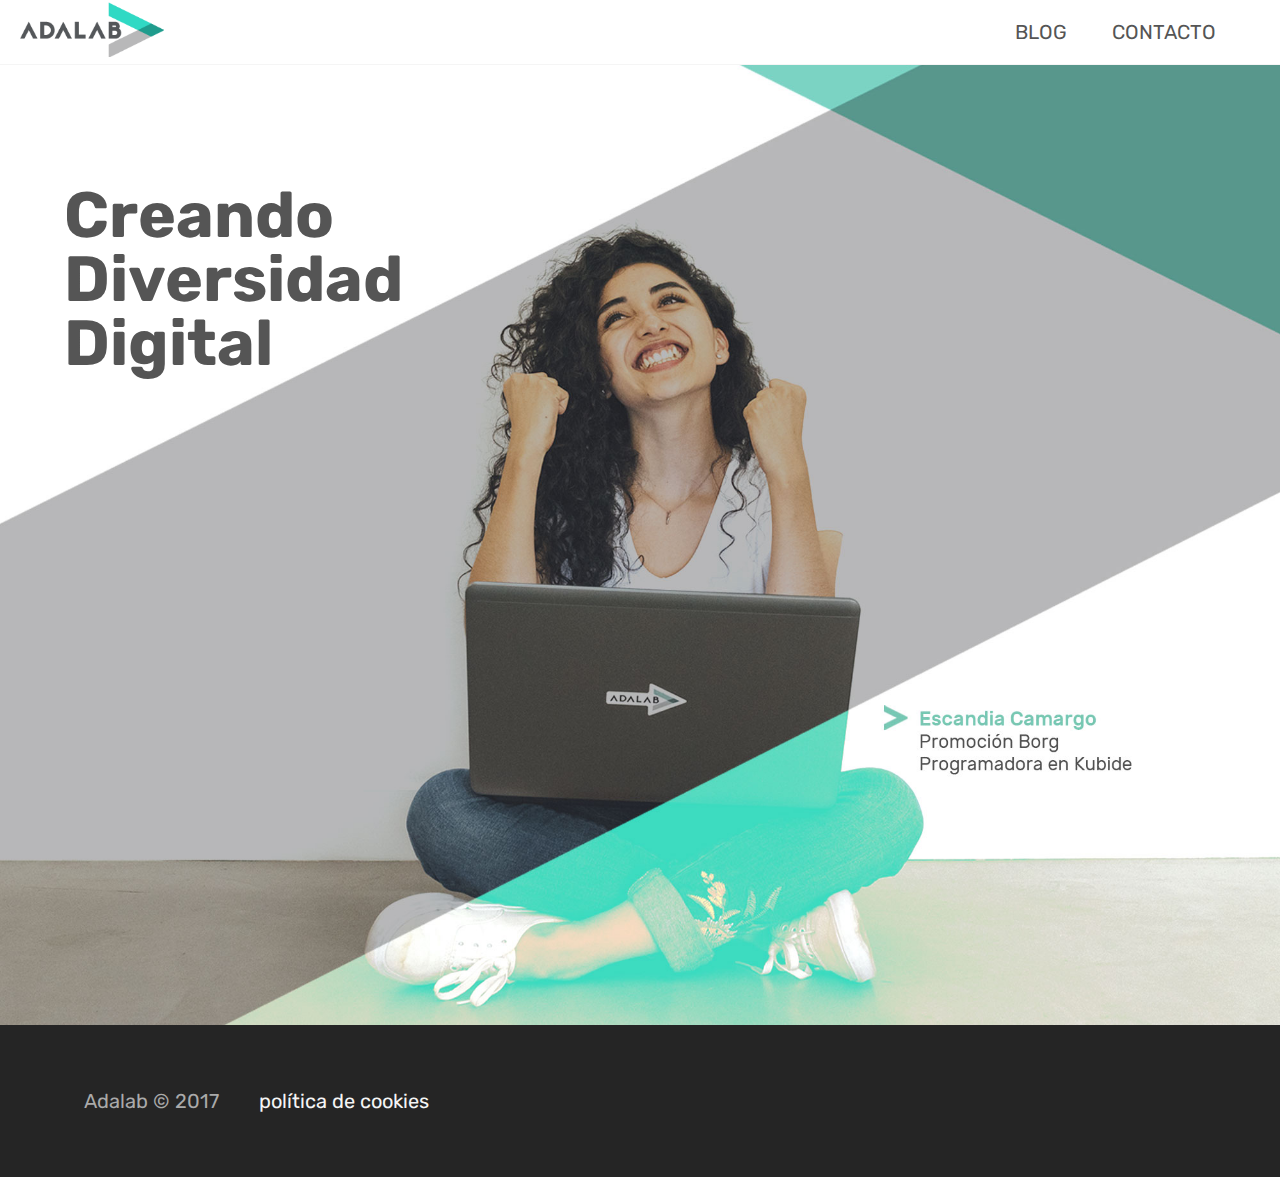
<file: index.html>
<!DOCTYPE html>
<html lang="es">
<head>
  <meta charset="utf-8">
  <meta name="viewport" content="width=device-width, initial-scale=1">
  <link rel="stylesheet" href="styles/style.css">
  <link href="https://fonts.googleapis.com/css?family=Rubik:300,400,500,700" rel="stylesheet">
  <title>Versión simplificada Adalab</title>
</head>
<body>

  <div class="blank-space">
  </div>

  <header class="header">
    <div class="header-logo">
      <a class="logo-link" href="http://adalab.es/" target="_blank">
        <img class="small-logo" src="images/logo.png" alt="logo de adalab">
      </a>
    </div>

    <ul class="menu-sections">
      <li class="section">blog</li>
      <li class="section">
        <a class="section" href="form.html" target="_blank">contacto</a>
      </li>
    </ul>
  </header>

  <main class="main-section">
    <div class="text">
      <h1>creando<br>diversidad<br>digital</h1>
    </div>

    <div class="background-image">
      <img class="background-image-big"src="images/banner-home-v3.jpeg" alt="imagen principal">
    </div>
  </main>


  <footer class="footer">
    <p class="copy">Adalab &copy; 2017</p>
    <a href="http://adalab.es/politica-de-cookies/" target="_blank"><p class="cookies">política de cookies</p></a>
  </footer>

</body>
</html>
</file>
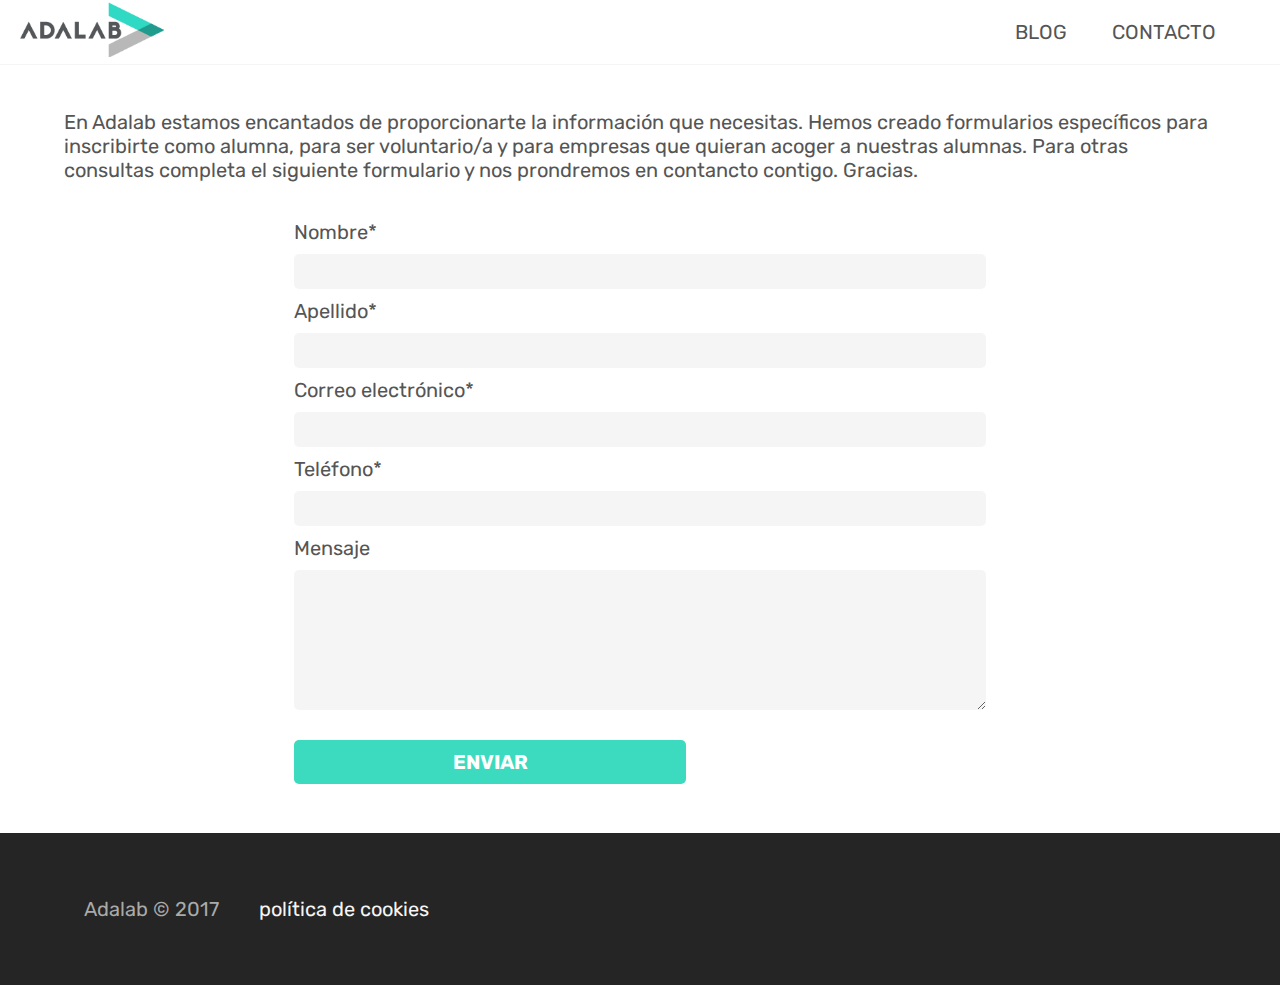
<file: form.html>
<!DOCTYPE html>
<html lang="es">
<head>
  <meta charset="utf-8">
  <meta name="viewport" content="width=device-width, initial-scale=1">
  <link rel="stylesheet" href="styles/style.css">
  <link href="https://fonts.googleapis.com/css?family=Rubik:300,400,500,700" rel="stylesheet">
  <title>Contacto</title>
</head>
<body>
  <div class="blank-space">
  </div>
  <header class="header">
    <div class="header-logo">
      <a class="logo-link" href="http://adalab.es/" target="_blank">
        <img class="small-logo" src="images/logo.png" alt="logo adalab">
      </a>
    </div>

    <ul class="menu-sections">
      <li class="section">blog</li>
      <li class="section">
        <a class="section" href="form.html" target="_blank">contacto</a>
      </li>
    </ul>
  </header>

  <main>
    <p class="form-main">
      En Adalab estamos encantados de proporcionarte la información que necesitas. Hemos creado formularios específicos para inscribirte como alumna, para ser voluntario/a y para empresas que quieran acoger a nuestras alumnas. Para otras consultas completa el siguiente formulario y nos prondremos en contancto contigo. Gracias.
    </p>

    <form class="container-form" action="" method="post">
      <label for="firstname">Nombre*</label>
      <input id="firstname" type="text" name="firstname">
      <label for="surename">Apellido*</label>
      <input id="surename" type="text" name="lastname">
      <label for="email">Correo electrónico*</label>
      <input id="email" type="email" name="mail">
      <label for="phonenumber">Teléfono*</label>
      <input id="phonenumber" type="tel" name="telephone">
      <label for="comments">Mensaje</label>
      <textarea id="comments" name="comments" rows="8" cols="80"></textarea>
      <input class="button-send"type="submit" value="Enviar">

    </form>
  </main>

  <footer class="footer">
    <p class="copy">Adalab &copy; 2017</p>
    <a href="http://adalab.es/politica-de-cookies/" target="_blank"><p class="cookies">política de cookies</p></a>
  </footer>
</body>
</html>
</file>
<file: styles/style.css>
/*estilos generales*/
* {
  box-sizing: border-box;
}
body {
  font-family: 'Rubik', sans-serif;
  font-size: 10px;
  color: #555555;
  margin: 0;
}
a {
  text-decoration: none;
}

/*margen debajo de header*/
.blank-space {
  width: 100%;
  margin-bottom: 78px;
}

/*clase header general*/
.header {
  width: 100%;
  top: 0;
  background-color: white;
  border-bottom: 0.5px solid #f5f5f5;
  position: fixed;
  display: flex;
  flex-direction: column;
  justify-content: flex-start;
  z-index: 1;
}

/*clase contenedor logo adalab*/
.header-logo {
  margin-left: 5%;
  margin-top: 5%;
  padding-left: 1em;
}

/*clase logo adalab*/
.small-logo {
  max-width: 30%;
}

/*clase contenedor ul*/
.menu-sections {
  padding-left: 5%;
  padding-right: 5%;
}

/*clase li*/
.section {
  width: 100%;
  display: inline;
  list-style: none;
  padding-left: 1em;
  text-transform: uppercase;
  font-size: 1em;
  text-decoration: none;
  color: #555555;
}
.section:hover {
  color: #3CDBC0;
  text-decoration: underline;
}

/*clase general main*/
.main-section {
  flex-grow: 1;
}

/*clase texto encima foto*/
.text {
  text-transform: capitalize;
  line-height: 2em;
  position: absolute;
  top: 100px;
  left: 5%;
}

/*clase foto fondo*/
.background-image-big {
  width: 100%;
  min-width: 100px;
  display: block;
}

/*clase footer*/
.footer {
  background-color: #252525;
  width: 100%;
  padding: 5% 5%;
  display: flex;
  flex-direction: row;
  justify-content: flex-start;
  align-items: center;
}

/*clase p copyright*/
.copy {
  color: #aaaaaa;
  margin: 0 20px;
}

/*clase p enlace a cookies*/
.cookies {
  color: #f5f5f5;
  margin: 0 20px;
}

/*clase p texto inicial formulario*/
.form-main {
  margin-top: 110px;
  padding: 0 5%;
}

/*clase contenedor formulario*/
.container-form {
  margin: 3%;
  padding: 0 20%;
  display: flex;
  flex-direction: column;
}

/*clase estilos generales formulario*/
input,textarea {
  -webkit-appearance: none;
  -moz-appearance:    none;
  appearance:         none;
  background-color: #f5f5f5;
  border-style: none;
  border-radius: 5px;
  padding: 10px;
  margin-top: 10px;
  margin-bottom: 10px;
}

/*clase estilos especificos boton enviar*/
.button-send {
  background-color: #3CDBC0;
  color: white;
  text-transform: uppercase;
  font-family: 'Rubik', sans-serif;
  font-weight: bold;
  font-size: 1em;
  padding: 10px 0px;
  margin-top: 20px;
  margin-right: 300px;
}

/*responsive*/
@media all and (min-width:500px) {
  /*cambios letras más grandes y posicion*/
  body {
    font-size: 16px;
  }
  .text {
    font-size: 1.4em;
    top: 140px;
  }
  /*cambios secciones arriba a la derecha*/
  .header {
    height: 65px;
    display: flex;
    flex-direction: row;
    align-items: center;
    flex-wrap: wrap;
    justify-content: space-between;
  }
  /*cambios logo*/
  .small-logo{
    max-width: 50%;
  }
  .header-logo {
    margin: 0;
    align-self: center;
  }
  /*cambios altura margen bottom div*/
  .blank-space {
    margin-bottom: 65px;
  }
}


@media all and (min-width:900px) {

  /*cambios letras más grandes y posicion*/
  body {
    font-size: 20px;
  }
  .text {
    font-size: 1.6em;
  }
  /*cambios logo*/
  .small-logo {
    max-width: 70%;
  }

}
</file>
